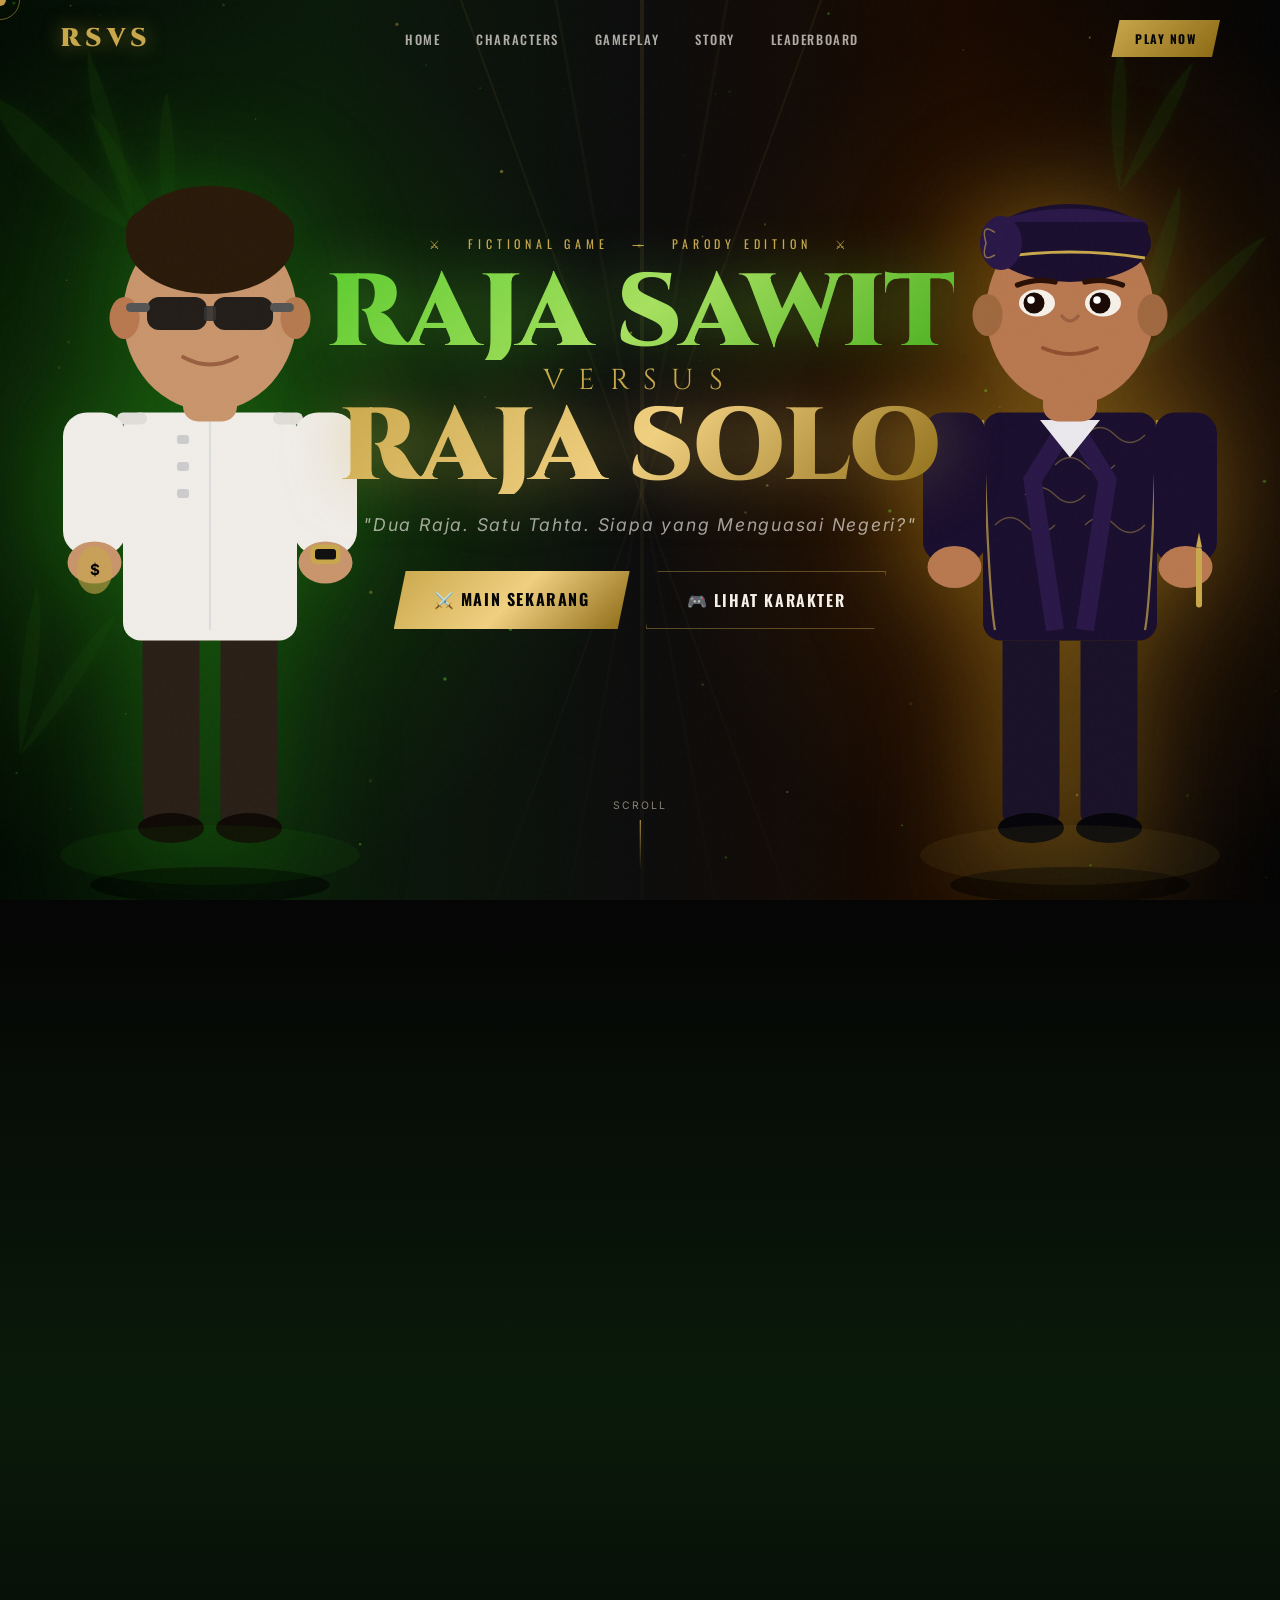
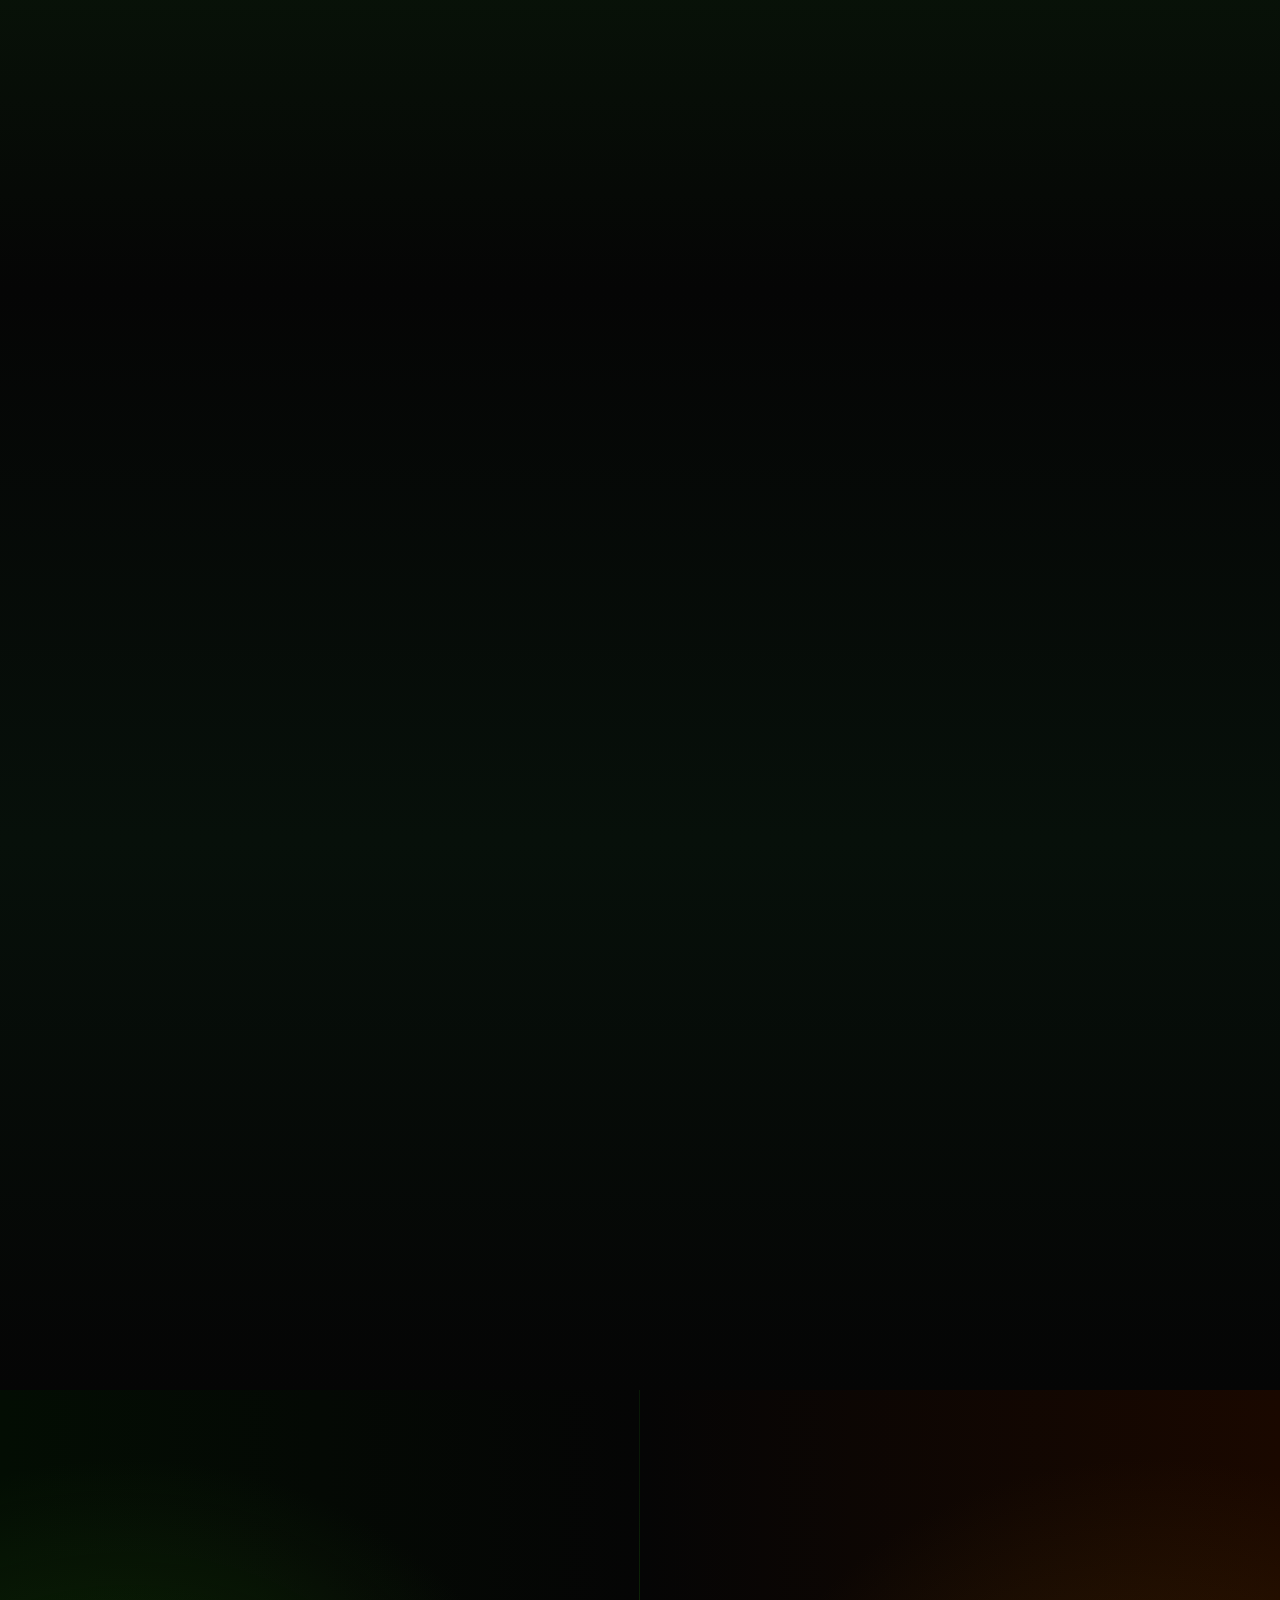
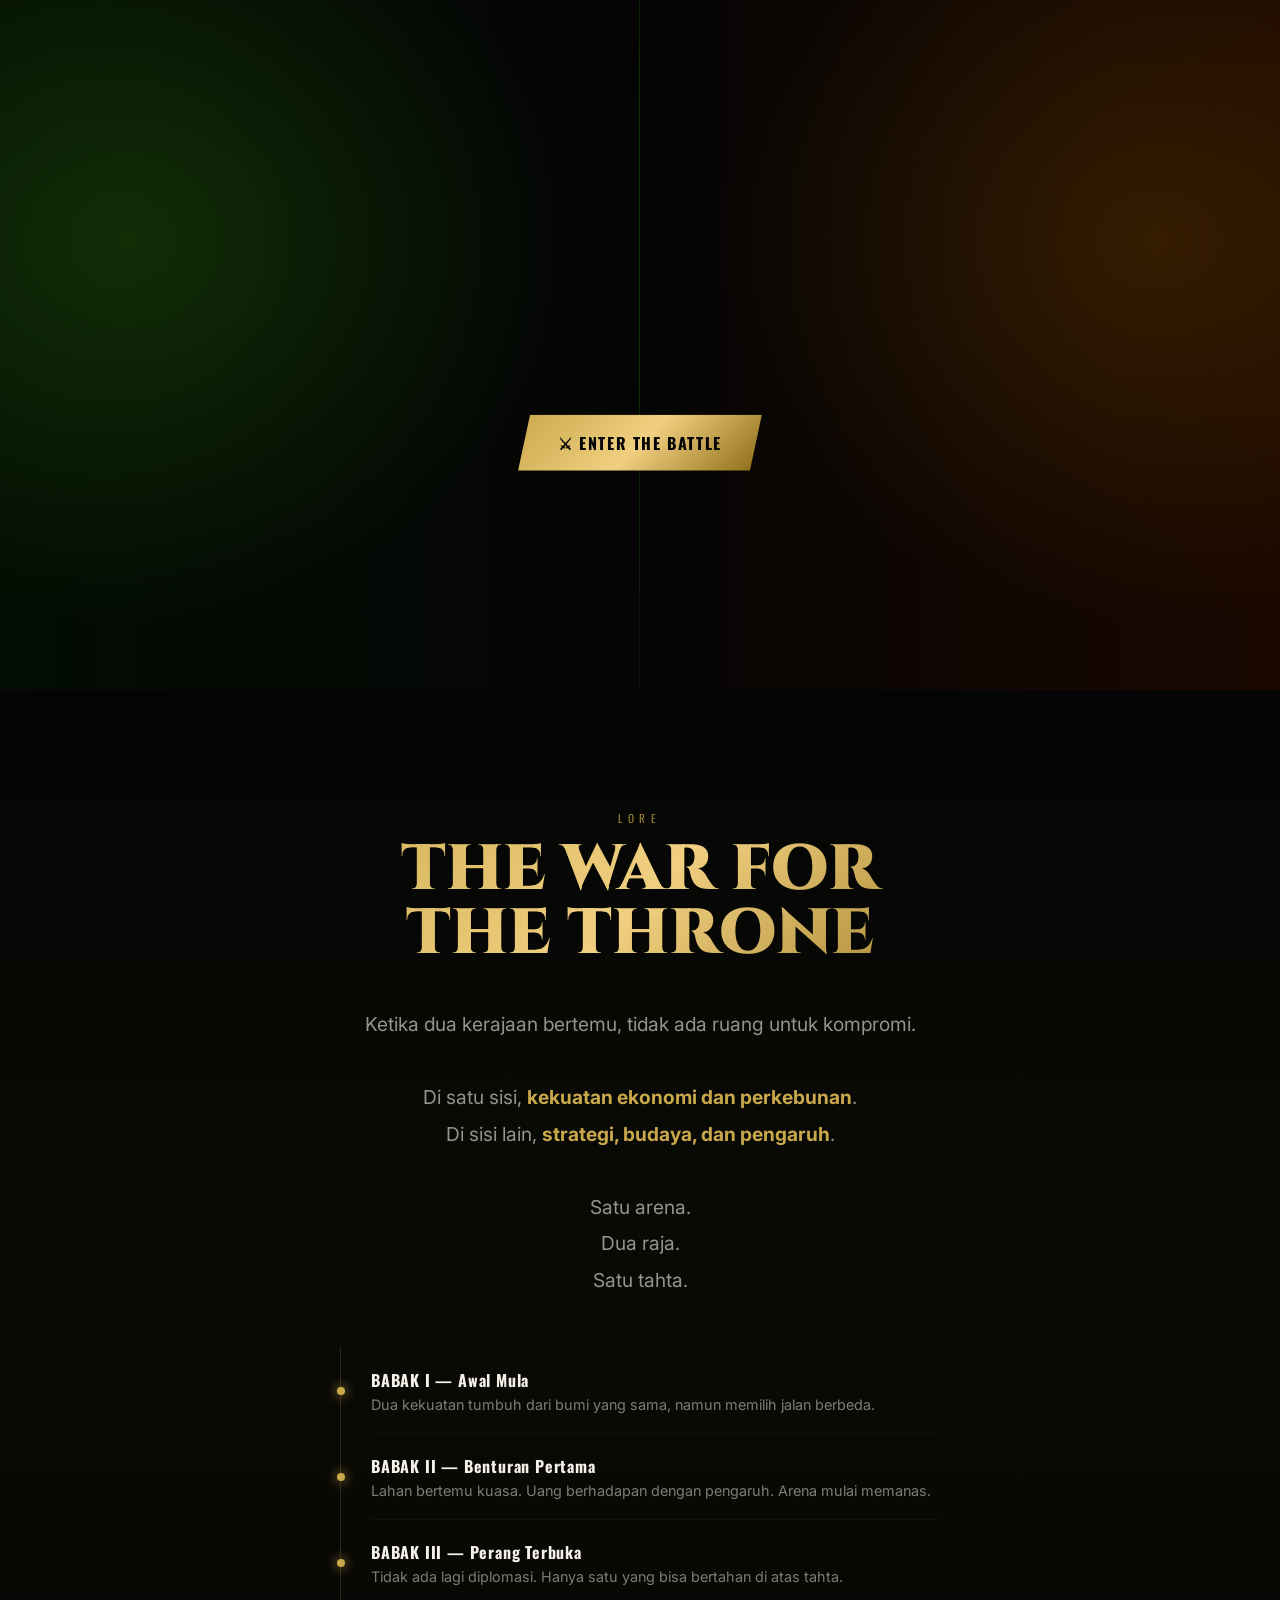
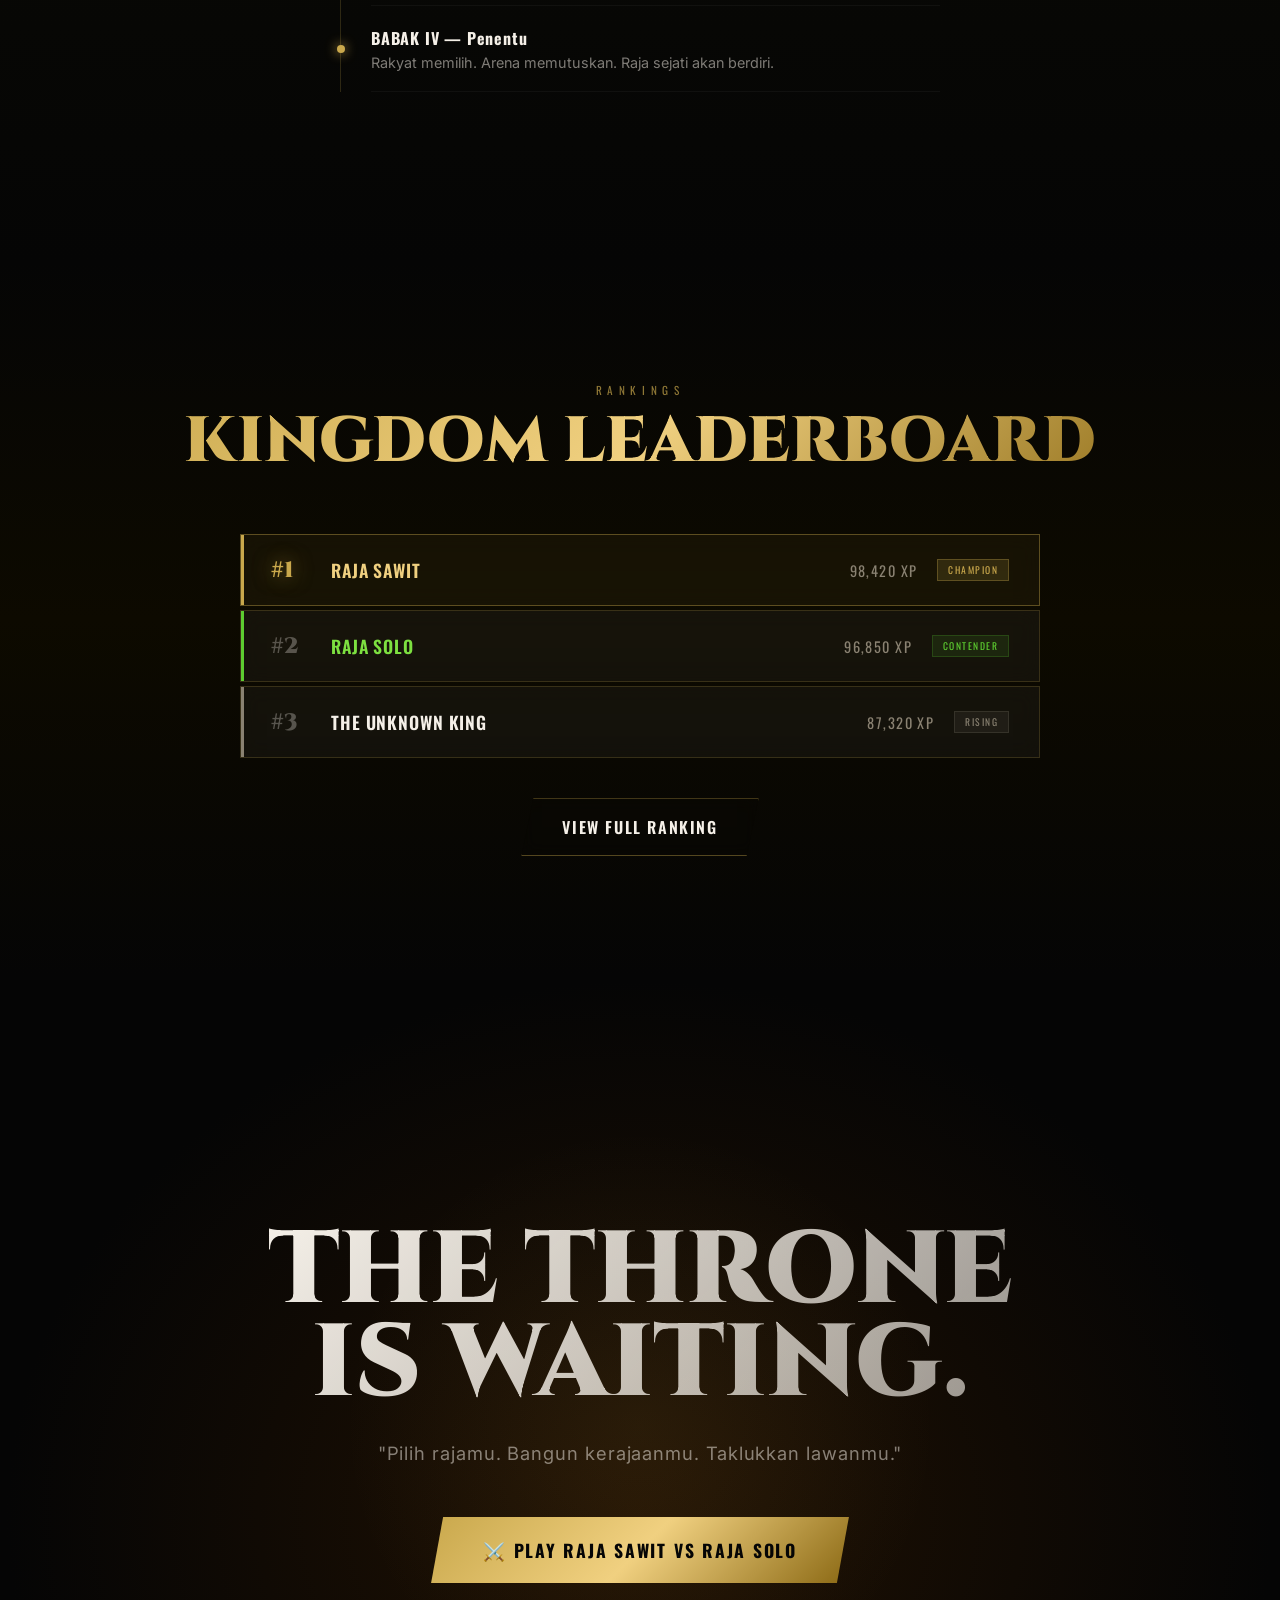
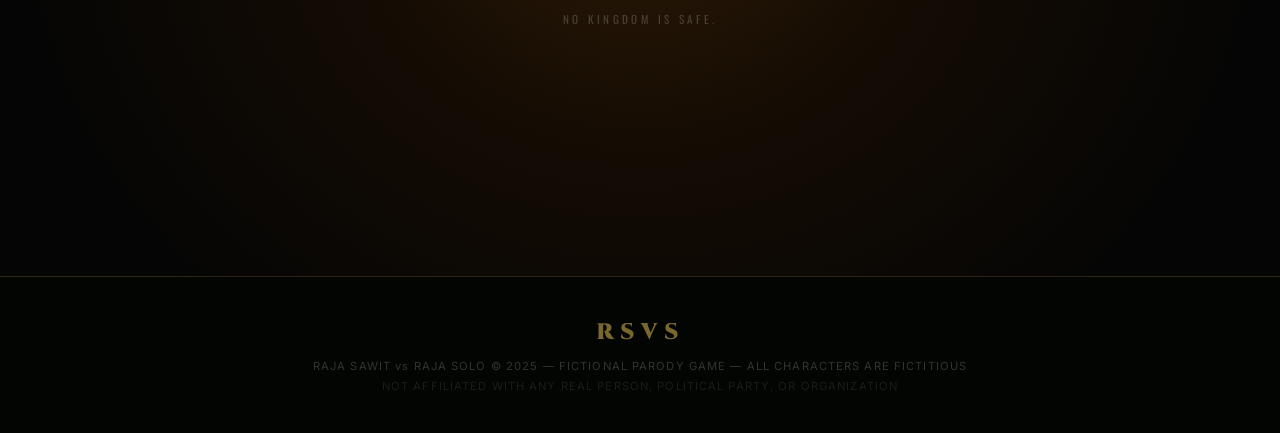
<file: index.html>
<!DOCTYPE html>
<html lang="id">
<head>
<meta charset="UTF-8">
<meta name="viewport" content="width=device-width, initial-scale=1.0">
<title>RAJA SAWIT vs RAJA SOLO — Dua Raja. Satu Tahta.</title>
<link rel="preconnect" href="https://fonts.googleapis.com">
<link href="https://fonts.googleapis.com/css2?family=Cinzel:wght@400;700;900&family=Inter:wght@300;400;500;600;700&family=Oswald:wght@400;500;600;700&display=swap" rel="stylesheet">
<link rel="stylesheet" href="style.css">
</head>
<body>

<!-- CURSOR -->
<div id="cursor"></div>
<div id="cursor-ring"></div>

<!-- NAVBAR -->
<nav id="navbar">
  <a href="#" class="nav-logo">RSVS</a>
  <ul class="nav-links">
    <li><a href="#hero">HOME</a></li>
    <li><a href="#characters">CHARACTERS</a></li>
    <li><a href="#gameplay">GAMEPLAY</a></li>
    <li><a href="#story">STORY</a></li>
    <li><a href="#leaderboard">LEADERBOARD</a></li>
  </ul>
  <a href="#final-cta" class="nav-cta">PLAY NOW</a>
</nav>

<!-- HERO -->
<section id="hero">
  <div class="hero-bg"></div>
  <div class="hero-bg-left"></div>
  <div class="hero-bg-right"></div>
  <div class="light-rays">
    <div class="ray"></div><div class="ray"></div><div class="ray"></div>
    <div class="ray"></div><div class="ray"></div>
  </div>
  <canvas id="particles-canvas"></canvas>

  <!-- Palm Leaves -->
  <div class="palm-leaf leaf-1">
    <svg width="120" height="200" viewBox="0 0 120 200"><path d="M60 200 Q20 120 10 20 Q40 60 60 200Z"/><path d="M60 200 Q-10 100 0 0 Q30 50 60 200Z"/><path d="M60 200 Q100 120 110 20 Q80 60 60 200Z"/></svg>
  </div>
  <div class="palm-leaf leaf-2">
    <svg width="90" height="160" viewBox="0 0 90 160"><path d="M45 160 Q10 90 5 10 Q30 45 45 160Z"/><path d="M45 160 Q80 90 85 10 Q60 45 45 160Z"/></svg>
  </div>
  <div class="palm-leaf leaf-3">
    <svg width="100" height="180" viewBox="0 0 100 180"><path d="M50 180 Q15 100 8 15 Q35 55 50 180Z"/><path d="M50 180 Q85 100 92 15 Q65 55 50 180Z"/></svg>
  </div>
  <div class="palm-leaf leaf-4">
    <svg width="120" height="200" viewBox="0 0 120 200"><path d="M60 200 Q20 120 10 20 Q40 60 60 200Z"/><path d="M60 200 Q100 120 110 20 Q80 60 60 200Z"/></svg>
  </div>
  <div class="palm-leaf leaf-5">
    <svg width="80" height="150" viewBox="0 0 80 150"><path d="M40 150 Q5 80 2 5 Q25 40 40 150Z"/><path d="M40 150 Q75 80 78 5 Q55 40 40 150Z"/></svg>
  </div>

  <!-- Characters -->
  <div class="characters-container">
    <div class="char-sawit">
      <svg class="char-svg" viewBox="0 0 280 520" xmlns="http://www.w3.org/2000/svg">
        <!-- Sawit character: plantation boss in white safari shirt, sunglasses, watch -->
        <!-- Shadow -->
        <ellipse cx="140" cy="510" rx="80" ry="12" fill="rgba(0,0,0,0.5)"/>
        <!-- Legs -->
        <rect x="95" y="340" width="38" height="130" rx="8" fill="#2a2018"/>
        <rect x="147" y="340" width="38" height="130" rx="8" fill="#2a2018"/>
        <!-- Shoes -->
        <ellipse cx="114" cy="472" rx="22" ry="10" fill="#0f0a05"/>
        <ellipse cx="166" cy="472" rx="22" ry="10" fill="#0f0a05"/>
        <!-- Belt -->
        <rect x="90" y="335" width="100" height="12" rx="4" fill="#3a2808"/>
        <rect x="132" y="336" width="16" height="10" rx="2" fill="#c9a84c"/>
        <!-- Shirt body -->
        <rect x="82" y="195" width="116" height="152" rx="12" fill="#f0ede8"/>
        <!-- Shirt details -->
        <line x1="140" y1="200" x2="140" y2="340" stroke="#ddd" stroke-width="1.5"/>
        <rect x="118" y="210" width="8" height="6" rx="2" fill="#ccc"/>
        <rect x="118" y="228" width="8" height="6" rx="2" fill="#ccc"/>
        <rect x="118" y="246" width="8" height="6" rx="2" fill="#ccc"/>
        <!-- Epaulette -->
        <rect x="78" y="195" width="20" height="8" rx="4" fill="#e0ddd8"/>
        <rect x="182" y="195" width="20" height="8" rx="4" fill="#e0ddd8"/>
        <!-- Left arm -->
        <rect x="42" y="195" width="42" height="95" rx="16" fill="#f0ede8"/>
        <!-- Right arm -->
        <rect x="196" y="195" width="42" height="95" rx="16" fill="#f0ede8"/>
        <!-- Left hand (pointing/fist) -->
        <ellipse cx="63" cy="295" rx="18" ry="14" fill="#c8956c"/>
        <!-- Right hand with watch -->
        <ellipse cx="217" cy="295" rx="18" ry="14" fill="#c8956c"/>
        <!-- Watch -->
        <rect x="207" y="283" width="20" height="13" rx="4" fill="#c9a84c"/>
        <rect x="210" y="286" width="14" height="7" rx="2" fill="#111"/>
        <!-- Neck -->
        <rect x="122" y="165" width="36" height="36" rx="10" fill="#c8956c"/>
        <!-- Head -->
        <ellipse cx="140" cy="130" rx="58" ry="64" fill="#c8956c"/>
        <!-- Hair -->
        <ellipse cx="140" cy="80" rx="56" ry="36" fill="#2a1a0a"/>
        <rect x="84" y="60" width="112" height="30" rx="14" fill="#2a1a0a"/>
        <!-- Ear left -->
        <ellipse cx="83" cy="132" rx="10" ry="14" fill="#b87850"/>
        <!-- Ear right -->
        <ellipse cx="197" cy="132" rx="10" ry="14" fill="#b87850"/>
        <!-- Sunglasses -->
        <rect x="98" y="118" width="40" height="22" rx="8" fill="#111" opacity=".9"/>
        <rect x="142" y="118" width="40" height="22" rx="8" fill="#111" opacity=".9"/>
        <rect x="136" y="124" width="8" height="10" rx="2" fill="#333" opacity=".9"/>
        <rect x="84" y="122" width="16" height="6" rx="3" fill="#555"/>
        <rect x="180" y="122" width="16" height="6" rx="3" fill="#555"/>
        <!-- Mouth smirk -->
        <path d="M122 158 Q140 168 158 158" stroke="#9a6040" stroke-width="2.5" fill="none" stroke-linecap="round"/>
        <!-- Money bag hint -->
        <ellipse cx="63" cy="300" rx="12" ry="16" fill="#c9a84c" opacity=".6"/>
        <text x="60" y="303" font-size="10" fill="#050505" font-weight="bold">$</text>
        <!-- Green glow around feet -->
        <ellipse cx="140" cy="490" rx="100" ry="20" fill="rgba(50,200,20,0.06)"/>
      </svg>
    </div>
    <div class="char-solo">
      <svg class="char-svg" viewBox="0 0 280 520" xmlns="http://www.w3.org/2000/svg">
        <!-- Solo character: elegant Java sovereign in formal wear -->
        <ellipse cx="140" cy="510" rx="80" ry="12" fill="rgba(0,0,0,0.5)"/>
        <!-- Legs -->
        <rect x="95" y="340" width="38" height="130" rx="8" fill="#1a1228"/>
        <rect x="147" y="340" width="38" height="130" rx="8" fill="#1a1228"/>
        <!-- Shoes -->
        <ellipse cx="114" cy="472" rx="22" ry="10" fill="#05050a"/>
        <ellipse cx="166" cy="472" rx="22" ry="10" fill="#05050a"/>
        <!-- Belt -->
        <rect x="90" y="335" width="100" height="12" rx="4" fill="#4a3800"/>
        <rect x="132" y="336" width="16" height="10" rx="2" fill="#c9a84c"/>
        <!-- Batik jacket -->
        <rect x="82" y="195" width="116" height="152" rx="12" fill="#1a0f2e"/>
        <!-- Batik pattern -->
        <path d="M90 210 Q100 220 110 210 Q120 200 130 210" stroke="#c9a84c" stroke-width="1" fill="none" opacity=".4"/>
        <path d="M110 230 Q120 240 130 230 Q140 220 150 230" stroke="#c9a84c" stroke-width="1" fill="none" opacity=".4"/>
        <path d="M130 250 Q140 260 150 250 Q160 240 170 250" stroke="#c9a84c" stroke-width="1" fill="none" opacity=".4"/>
        <path d="M90 270 Q100 280 110 270 Q120 260 130 270" stroke="#c9a84c" stroke-width="1" fill="none" opacity=".4"/>
        <path d="M150 270 Q160 280 170 270 Q180 260 190 270" stroke="#c9a84c" stroke-width="1" fill="none" opacity=".4"/>
        <!-- Jacket lapels -->
        <path d="M140 200 L115 240 L130 340" stroke="#2a1848" stroke-width="12" fill="none"/>
        <path d="M140 200 L165 240 L150 340" stroke="#2a1848" stroke-width="12" fill="none"/>
        <!-- Shirt collar white -->
        <path d="M120 200 L140 225 L160 200" fill="white" opacity=".9"/>
        <!-- Gold trim on jacket -->
        <path d="M82 200 Q86 320 90 340" stroke="#c9a84c" stroke-width="1.5" fill="none" opacity=".7"/>
        <path d="M198 200 Q194 320 190 340" stroke="#c9a84c" stroke-width="1.5" fill="none" opacity=".7"/>
        <!-- Arms -->
        <rect x="42" y="195" width="42" height="100" rx="14" fill="#1a0f2e"/>
        <rect x="196" y="195" width="42" height="100" rx="14" fill="#1a0f2e"/>
        <!-- Hands -->
        <ellipse cx="63" cy="298" rx="18" ry="14" fill="#b87850"/>
        <ellipse cx="217" cy="298" rx="18" ry="14" fill="#b87850"/>
        <!-- Keris/sword hint in left hand -->
        <rect x="52" y="285" width="4" height="40" rx="2" fill="#c9a84c"/>
        <path d="M52 285 L54 275 L56 285Z" fill="#c9a84c"/>
        <!-- Neck -->
        <rect x="122" y="165" width="36" height="36" rx="10" fill="#b87850"/>
        <!-- Head -->
        <ellipse cx="140" cy="128" rx="56" ry="62" fill="#b87850"/>
        <!-- Blangkon (Javanese traditional hat) -->
        <ellipse cx="140" cy="82" rx="54" ry="26" fill="#1a0f2e"/>
        <rect x="88" y="68" width="104" height="24" rx="4" fill="#1a0f2e"/>
        <path d="M88 68 Q140 50 192 68" fill="#2a1848"/>
        <!-- Hat gold trim -->
        <path d="M90 92 Q140 84 190 92" stroke="#c9a84c" stroke-width="2" fill="none"/>
        <!-- Blangkon knot on right -->
        <ellipse cx="186" cy="82" rx="14" ry="18" fill="#2a1848"/>
        <path d="M190 75 Q200 68 196 82 Q200 96 190 90" stroke="#c9a84c" stroke-width="1" fill="none" opacity=".6"/>
        <!-- Ear left -->
        <ellipse cx="85" cy="130" rx="10" ry="14" fill="#a06840"/>
        <!-- Ear right -->
        <ellipse cx="195" cy="130" rx="10" ry="14" fill="#a06840"/>
        <!-- Eyes — sharp, determined -->
        <ellipse cx="118" cy="122" rx="12" ry="9" fill="#f5f0e8"/>
        <ellipse cx="162" cy="122" rx="12" ry="9" fill="#f5f0e8"/>
        <ellipse cx="120" cy="122" rx="7" ry="7" fill="#1a0a05"/>
        <ellipse cx="164" cy="122" rx="7" ry="7" fill="#1a0a05"/>
        <ellipse cx="122" cy="120" rx="2.5" ry="2.5" fill="white"/>
        <ellipse cx="166" cy="120" rx="2.5" ry="2.5" fill="white"/>
        <!-- Eyebrows thick & serious -->
        <path d="M105 110 Q118 105 130 108" stroke="#2a1005" stroke-width="3.5" fill="none" stroke-linecap="round"/>
        <path d="M150 108 Q162 105 175 110" stroke="#2a1005" stroke-width="3.5" fill="none" stroke-linecap="round"/>
        <!-- Nose -->
        <path d="M134 130 Q140 138 146 130" stroke="#9a6040" stroke-width="2" fill="none"/>
        <!-- Mouth — serious slight smirk -->
        <path d="M122 152 Q140 160 158 152" stroke="#905030" stroke-width="2.5" fill="none" stroke-linecap="round"/>
        <!-- Gold glow -->
        <ellipse cx="140" cy="490" rx="100" ry="20" fill="rgba(201,168,76,0.07)"/>
      </svg>
    </div>
  </div>

  <!-- Hero Content -->
  <div class="hero-content">
    <p class="hero-eyebrow">⚔ &nbsp; FICTIONAL GAME &nbsp; — &nbsp; PARODY EDITION &nbsp; ⚔</p>
    <h1 class="hero-title">
      <span class="sawit-name">RAJA SAWIT</span>
      <span class="versus">versus</span>
      <span class="solo-name">RAJA SOLO</span>
    </h1>
    <p class="hero-tagline">"Dua Raja. Satu Tahta. Siapa yang Menguasai Negeri?"</p>
    <div class="hero-ctas">
      <a href="#final-cta" class="btn-primary">⚔️ MAIN SEKARANG</a>
      <a href="#characters" class="btn-secondary">🎮 LIHAT KARAKTER</a>
    </div>
  </div>

  <div class="scroll-hint">
    <span>SCROLL</span>
    <div class="scroll-line"></div>
  </div>
</section>

<!-- CHARACTERS SECTION -->
<section id="characters">
  <div class="characters-header reveal">
    <p class="section-label">Select Fighter</p>
    <h2 class="section-title gold">CHOOSE YOUR KING</h2>
  </div>
  <div class="cards-container">
    <!-- Sawit Card -->
    <div class="char-card sawit-card reveal" id="sawitCard">
      <div class="char-card-number">01</div>
      <div class="char-avatar">
        <svg viewBox="0 0 200 170" width="160" xmlns="http://www.w3.org/2000/svg">
          <ellipse cx="100" cy="158" rx="60" ry="10" fill="rgba(0,0,0,0.5)"/>
          <rect x="65" y="115" width="28" height="44" rx="6" fill="#2a2018"/>
          <rect x="107" y="115" width="28" height="44" rx="6" fill="#2a2018"/>
          <rect x="58" y="62" width="84" height="58" rx="10" fill="#f0ede8"/>
          <rect x="30" y="64" width="32" height="50" rx="12" fill="#f0ede8"/>
          <rect x="138" y="64" width="32" height="50" rx="12" fill="#f0ede8"/>
          <ellipse cx="46" cy="116" rx="14" ry="12" fill="#c8956c"/>
          <ellipse cx="154" cy="116" rx="14" ry="12" fill="#c8956c"/>
          <rect x="150" y="108" width="16" height="10" rx="3" fill="#c9a84c"/>
          <rect x="152" y="110" width="12" height="6" rx="1" fill="#111"/>
          <rect x="82" y="48" width="36" height="20" rx="8" fill="#c8956c"/>
          <ellipse cx="100" cy="32" rx="44" ry="46" fill="#c8956c"/>
          <rect x="57" y="0" width="86" height="28" rx="14" fill="#2a1a0a"/>
          <rect x="72" y="34" width="28" height="16" rx="6" fill="#111" opacity=".9"/>
          <rect x="100" y="34" width="28" height="16" rx="6" fill="#111" opacity=".9"/>
          <path d="M84 56 Q100 63 116 56" stroke="#9a6040" stroke-width="2" fill="none"/>
          <ellipse cx="46" cy="116" rx="10" ry="14" fill="#c9a84c" opacity=".5"/>
          <text x="42" y="119" font-size="9" fill="#050505" font-weight="bold">$</text>
        </svg>
      </div>
      <p class="char-card-class">THE PLANTATION TYCOON</p>
      <h3 class="char-card-name">RAJA SAWIT</h3>
      <div class="stats">
        <div class="stat-row">
          <span class="stat-label">POWER</span>
          <div class="stat-bar"><div class="stat-fill" style="width:90%"></div></div>
        </div>
        <div class="stat-row">
          <span class="stat-label">MONEY</span>
          <div class="stat-bar"><div class="stat-fill" style="width:100%"></div></div>
        </div>
        <div class="stat-row">
          <span class="stat-label">INFLUENCE</span>
          <div class="stat-bar"><div class="stat-fill" style="width:88%"></div></div>
        </div>
        <div class="stat-row">
          <span class="stat-label">MOBILITY</span>
          <div class="stat-bar"><div class="stat-fill" style="width:55%"></div></div>
        </div>
      </div>
      <div class="char-ability">
        <p class="ability-label">Special Ability</p>
        <p class="ability-name">⚡ SAWIT SUPREMACY</p>
        <p class="ability-desc">"Uang, lahan, dan jaringan. Tidak ada yang gratis di kerajaan ini."</p>
      </div>
    </div>

    <!-- Solo Card -->
    <div class="char-card solo-card reveal" id="soloCard">
      <div class="char-card-number">02</div>
      <div class="char-avatar">
        <svg viewBox="0 0 200 170" width="160" xmlns="http://www.w3.org/2000/svg">
          <ellipse cx="100" cy="158" rx="60" ry="10" fill="rgba(0,0,0,0.5)"/>
          <rect x="65" y="115" width="28" height="44" rx="6" fill="#1a1228"/>
          <rect x="107" y="115" width="28" height="44" rx="6" fill="#1a1228"/>
          <rect x="58" y="62" width="84" height="58" rx="10" fill="#1a0f2e"/>
          <path d="M58 70 Q62 110 66 120" stroke="#c9a84c" stroke-width="1.5" fill="none" opacity=".7"/>
          <path d="M142 70 Q138 110 134 120" stroke="#c9a84c" stroke-width="1.5" fill="none" opacity=".7"/>
          <rect x="30" y="64" width="32" height="50" rx="12" fill="#1a0f2e"/>
          <rect x="138" y="64" width="32" height="50" rx="12" fill="#1a0f2e"/>
          <ellipse cx="46" cy="116" rx="14" ry="12" fill="#b87850"/>
          <ellipse cx="154" cy="116" rx="14" ry="12" fill="#b87850"/>
          <rect x="38" y="105" width="4" height="28" rx="2" fill="#c9a84c"/>
          <path d="M38 105 L40 97 L42 105Z" fill="#c9a84c"/>
          <rect x="82" y="48" width="36" height="20" rx="8" fill="#b87850"/>
          <ellipse cx="100" cy="30" rx="42" ry="44" fill="#b87850"/>
          <ellipse cx="100" cy="10" rx="40" ry="20" fill="#1a0f2e"/>
          <rect x="62" y="2" width="76" height="20" rx="4" fill="#1a0f2e"/>
          <path d="M62 22 Q100 14 138 22" fill="#2a1848"/>
          <path d="M64 26 Q100 20 136 26" stroke="#c9a84c" stroke-width="1.5" fill="none"/>
          <ellipse cx="132" cy="14" rx="10" ry="14" fill="#2a1848"/>
          <ellipse cx="72" cy="28" rx="8" ry="10" fill="#9a6840"/>
          <ellipse cx="128" cy="28" rx="8" ry="10" fill="#9a6840"/>
          <ellipse cx="82" cy="30" rx="10" ry="8" fill="#f5f0e8"/>
          <ellipse cx="118" cy="30" rx="10" ry="8" fill="#f5f0e8"/>
          <ellipse cx="84" cy="30" rx="6" ry="6" fill="#1a0a05"/>
          <ellipse cx="120" cy="30" rx="6" ry="6" fill="#1a0a05"/>
          <path d="M84 56 Q100 63 116 56" stroke="#905030" stroke-width="2" fill="none"/>
        </svg>
      </div>
      <p class="char-card-class">THE JAVA SOVEREIGN</p>
      <h3 class="char-card-name">RAJA SOLO</h3>
      <div class="stats">
        <div class="stat-row">
          <span class="stat-label">POWER</span>
          <div class="stat-bar"><div class="stat-fill" style="width:80%"></div></div>
        </div>
        <div class="stat-row">
          <span class="stat-label">CHARISMA</span>
          <div class="stat-bar"><div class="stat-fill" style="width:100%"></div></div>
        </div>
        <div class="stat-row">
          <span class="stat-label">STRATEGY</span>
          <div class="stat-bar"><div class="stat-fill" style="width:92%"></div></div>
        </div>
        <div class="stat-row">
          <span class="stat-label">SPEED</span>
          <div class="stat-bar"><div class="stat-fill" style="width:70%"></div></div>
        </div>
      </div>
      <div class="char-ability">
        <p class="ability-label">Special Ability</p>
        <p class="ability-name">🔱 SOLO DOMINANCE</p>
        <p class="ability-desc">"Tenang di luar. Mematikan di arena."</p>
      </div>
    </div>
  </div>
</section>

<!-- GAMEPLAY SECTION -->
<section id="gameplay">
  <div class="gameplay-header reveal">
    <p class="section-label">How to Play</p>
    <h2 class="section-title gold">RULE THE ARENA</h2>
  </div>
  <div class="features-grid">
    <div class="feature-item reveal">
      <div class="feature-num">01</div>
      <h3 class="feature-title">BUILD YOUR KINGDOM</h3>
      <p class="feature-desc">Bangun kekuatan, kumpulkan resource, dan kuasai wilayah. Setiap keputusan membentuk kerajaanmu.</p>
    </div>
    <div class="feature-item reveal">
      <div class="feature-num">02</div>
      <h3 class="feature-title">DESTROY YOUR RIVAL</h3>
      <p class="feature-desc">Gunakan strategi, ability, dan special attack untuk menjatuhkan lawan. Tidak ada ampun di arena.</p>
    </div>
    <div class="feature-item reveal">
      <div class="feature-num">03</div>
      <h3 class="feature-title">BECOME THE KING</h3>
      <p class="feature-desc">Naikkan ranking dan rebut posisi nomor satu di leaderboard. Hanya satu yang bisa bertakhta.</p>
    </div>
  </div>

  <!-- Gameplay Mockup -->
  <div class="gameplay-mockup reveal">
    <div class="mockup-inner">
      <div class="mockup-hud">
        <div class="hud-bar hud-sawit">
          <span class="hud-bar-label">RAJA SAWIT</span>
          <div class="hud-bar-track"><div class="hud-bar-fill"></div></div>
          <span class="hud-bar-label" style="font-size:.5rem;opacity:.5">HP: 9,200 / 10,000</span>
        </div>
        <div class="hud-vs">VS</div>
        <div class="hud-bar hud-solo">
          <span class="hud-bar-label">RAJA SOLO</span>
          <div class="hud-bar-track"><div class="hud-bar-fill"></div></div>
          <span class="hud-bar-label" style="font-size:.5rem;opacity:.5">HP: 8,500 / 10,000</span>
        </div>
      </div>
      <div class="mockup-arena">
        <!-- Left fighter mini -->
        <svg class="arena-fighter" viewBox="0 0 80 160" xmlns="http://www.w3.org/2000/svg">
          <rect x="24" y="100" width="14" height="50" rx="5" fill="#2a2018"/>
          <rect x="42" y="100" width="14" height="50" rx="5" fill="#2a2018"/>
          <rect x="18" y="55" width="44" height="50" rx="8" fill="#f0ede8"/>
          <rect x="6" y="57" width="16" height="42" rx="8" fill="#f0ede8"/>
          <rect x="58" y="57" width="16" height="42" rx="8" fill="#f0ede8"/>
          <ellipse cx="14" cy="100" rx="9" ry="8" fill="#c8956c"/>
          <ellipse cx="66" cy="100" rx="9" ry="8" fill="#c8956c"/>
          <ellipse cx="40" cy="40" rx="26" ry="28" fill="#c8956c"/>
          <rect x="15" y="15" width="50" height="18" rx="9" fill="#2a1a0a"/>
          <rect x="22" y="34" width="16" height="10" rx="4" fill="#111" opacity=".9"/>
          <rect x="42" y="34" width="16" height="10" rx="4" fill="#111" opacity=".9"/>
        </svg>
        <!-- Center effects -->
        <div class="arena-effects">
          <div class="clash-ring"></div>
          <div class="clash-ring"></div>
        </div>
        <!-- Right fighter mini -->
        <svg class="arena-fighter" style="transform:scaleX(-1)" viewBox="0 0 80 160" xmlns="http://www.w3.org/2000/svg">
          <rect x="24" y="100" width="14" height="50" rx="5" fill="#1a1228"/>
          <rect x="42" y="100" width="14" height="50" rx="5" fill="#1a1228"/>
          <rect x="18" y="55" width="44" height="50" rx="8" fill="#1a0f2e"/>
          <rect x="6" y="57" width="16" height="42" rx="8" fill="#1a0f2e"/>
          <rect x="58" y="57" width="16" height="42" rx="8" fill="#1a0f2e"/>
          <ellipse cx="14" cy="100" rx="9" ry="8" fill="#b87850"/>
          <ellipse cx="66" cy="100" rx="9" ry="8" fill="#b87850"/>
          <ellipse cx="40" cy="40" rx="26" ry="28" fill="#b87850"/>
          <ellipse cx="40" cy="18" rx="24" ry="16" fill="#1a0f2e"/>
          <rect x="16" y="8" width="48" height="16" rx="4" fill="#1a0f2e"/>
          <path d="M16 24 Q40 18 64 24" fill="#2a1848"/>
          <ellipse cx="28" cy="36" rx="8" ry="6" fill="#f5f0e8"/>
          <ellipse cx="52" cy="36" rx="8" ry="6" fill="#f5f0e8"/>
        </svg>
        <div class="arena-ground"></div>
      </div>
      <!-- Round indicator -->
      <div style="position:absolute;bottom:16px;left:50%;transform:translateX(-50%);font-family:'Cinzel',serif;font-size:.7rem;color:var(--gold);letter-spacing:.3em;opacity:.5">ROUND 1 · FIGHT</div>
    </div>
  </div>
</section>

<!-- VERSUS SECTION -->
<section id="versus">
  <div class="vs-bg"></div>
  <div class="vs-left"></div>
  <div class="vs-right"></div>
  <canvas id="vs-lightning" style="position:absolute;inset:0;pointer-events:none;"></canvas>
  <div class="vs-content">
    <div class="vs-fighter left reveal">
      <p class="vs-fighter-class">PLANTATION TYCOON</p>
      <h2 class="vs-fighter-name">RAJA<br>SAWIT</h2>
      <p class="vs-fighter-tag">"Lahan adalah segalanya."</p>
    </div>
    <div class="vs-middle reveal">
      <div class="vs-emblem">
        <span class="vs-text">VS</span>
      </div>
    </div>
    <div class="vs-fighter right reveal">
      <p class="vs-fighter-class">JAVA SOVEREIGN</p>
      <h2 class="vs-fighter-name">RAJA<br>SOLO</h2>
      <p class="vs-fighter-tag">"Strategi mengalahkan segalanya."</p>
    </div>
    <h3 class="vs-who reveal">WHO WILL RULE?</h3>
    <div class="vs-enter reveal">
      <a href="#final-cta" class="btn-primary">⚔ ENTER THE BATTLE</a>
    </div>
  </div>
</section>

<!-- STORY SECTION -->
<section id="story">
  <div class="story-inner">
    <div class="reveal">
      <p class="section-label">Lore</p>
      <h2 class="section-title gold">THE WAR FOR<br>THE THRONE</h2>
    </div>
    <div class="story-copy reveal">
      <p>Ketika dua kerajaan bertemu, tidak ada ruang untuk kompromi.</p>
      <br>
      <p>Di satu sisi, <strong>kekuatan ekonomi dan perkebunan</strong>.<br>
      Di sisi lain, <strong>strategi, budaya, dan pengaruh</strong>.</p>
      <br>
      <p>Satu arena.<br>Dua raja.<br>Satu tahta.</p>
    </div>
    <div class="story-lines reveal">
      <div class="story-line">
        <strong>BABAK I — Awal Mula</strong>
        Dua kekuatan tumbuh dari bumi yang sama, namun memilih jalan berbeda.
      </div>
      <div class="story-line">
        <strong>BABAK II — Benturan Pertama</strong>
        Lahan bertemu kuasa. Uang berhadapan dengan pengaruh. Arena mulai memanas.
      </div>
      <div class="story-line">
        <strong>BABAK III — Perang Terbuka</strong>
        Tidak ada lagi diplomasi. Hanya satu yang bisa bertahan di atas tahta.
      </div>
      <div class="story-line">
        <strong>BABAK IV — Penentu</strong>
        Rakyat memilih. Arena memutuskan. Raja sejati akan berdiri.
      </div>
    </div>
  </div>
</section>

<!-- LEADERBOARD -->
<section id="leaderboard">
  <div class="lb-header reveal">
    <p class="section-label">Rankings</p>
    <h2 class="section-title gold">KINGDOM LEADERBOARD</h2>
  </div>
  <div class="lb-table">
    <div class="lb-row reveal">
      <span class="lb-rank">#1</span>
      <span class="lb-name">RAJA SAWIT</span>
      <span class="lb-xp">98,420 XP</span>
      <span class="lb-badge">CHAMPION</span>
    </div>
    <div class="lb-row reveal">
      <span class="lb-rank">#2</span>
      <span class="lb-name">RAJA SOLO</span>
      <span class="lb-xp">96,850 XP</span>
      <span class="lb-badge">CONTENDER</span>
    </div>
    <div class="lb-row reveal">
      <span class="lb-rank">#3</span>
      <span class="lb-name">THE UNKNOWN KING</span>
      <span class="lb-xp">87,320 XP</span>
      <span class="lb-badge">RISING</span>
    </div>
  </div>
  <div class="lb-center reveal">
    <a href="#" class="btn-secondary">VIEW FULL RANKING</a>
  </div>
</section>

<!-- FINAL CTA -->
<section id="final-cta">
  <div class="final-bg"></div>
  <div class="final-glow"></div>
  <div class="final-content">
    <h2 class="final-title reveal">THE THRONE<br>IS WAITING.</h2>
    <p class="final-subtitle reveal">"Pilih rajamu. Bangun kerajaanmu. Taklukkan lawanmu."</p>
    <div class="reveal">
      <a href="#hero" class="btn-primary" style="font-size:1.1rem;padding:20px 52px">
        ⚔️ PLAY RAJA SAWIT vs RAJA SOLO
      </a>
    </div>
    <p class="final-note reveal">No kingdom is safe.</p>
  </div>
</section>

<!-- FOOTER -->
<footer>
  <p class="footer-logo">RSVS</p>
  <p class="footer-copy">RAJA SAWIT vs RAJA SOLO &copy; 2025 — FICTIONAL PARODY GAME — ALL CHARACTERS ARE FICTITIOUS</p>
  <p class="footer-copy" style="margin-top:6px;opacity:.5">NOT AFFILIATED WITH ANY REAL PERSON, POLITICAL PARTY, OR ORGANIZATION</p>
</footer>

<script src="script.js" defer></script>

</body>
</html>
</file>
<file: style.css>
/* ====================================================
 * RAJA SAWIT vs RAJA SOLO — Stylesheet
 * Hasil refactor: dipisah dari SawitXSolo.html (sebelumnya inline <style>).
 * Isi CSS 100% sama, hanya dipindah ke file ini.
 * Urutan: variables -> base -> cursor -> navbar -> hero ->
 *   characters -> gameplay -> story -> leaderboard -> CTA ->
 *   footer -> responsive.
 * ==================================================== */

*,*::before,*::after{box-sizing:border-box;margin:0;padding:0}
:root{
  --gold:#c9a84c;
  --gold-light:#f0d080;
  --gold-dark:#8b6914;
  --green-deep:#0a1a0a;
  --green-mid:#0f2e0f;
  --green-dark:#071407;
  --black:#050505;
  --red:#c0392b;
  --red-bright:#e74c3c;
  --white:#f5f0e8;
  --muted:#8a8272;
  --glass:rgba(255,255,255,0.04);
  --glass-border:rgba(201,168,76,0.2);
}
html{scroll-behavior:smooth}
body{
  background:#050505;
  color:var(--white);
  font-family:'Inter',sans-serif;
  overflow-x:hidden;
  cursor:none;
}

/* CUSTOM CURSOR */
#cursor{position:fixed;width:12px;height:12px;background:var(--gold);border-radius:50%;pointer-events:none;z-index:9999;transform:translate(-50%,-50%);transition:transform .1s,width .2s,height .2s;mix-blend-mode:difference}
#cursor-ring{position:fixed;width:40px;height:40px;border:1px solid rgba(201,168,76,0.5);border-radius:50%;pointer-events:none;z-index:9998;transform:translate(-50%,-50%);transition:transform .15s ease-out,width .3s,height .3s}
#cursor.hover{width:20px;height:20px}
#cursor-ring.hover{width:60px;height:60px;border-color:var(--gold)}

/* SCROLLBAR */
::-webkit-scrollbar{width:4px}
::-webkit-scrollbar-track{background:#050505}
::-webkit-scrollbar-thumb{background:var(--gold-dark);border-radius:2px}

/* NOISE OVERLAY */
body::before{
  content:'';position:fixed;top:0;left:0;width:100%;height:100%;
  background-image:url("data:image/svg+xml,%3Csvg viewBox='0 0 256 256' xmlns='http://www.w3.org/2000/svg'%3E%3Cfilter id='noise'%3E%3CfeTurbulence type='fractalNoise' baseFrequency='0.9' numOctaves='4' stitchTiles='stitch'/%3E%3C/filter%3E%3Crect width='100%25' height='100%25' filter='url(%23noise)' opacity='0.03'/%3E%3C/svg%3E");
  pointer-events:none;z-index:1000;opacity:.4;
}

/* NAVBAR */
nav{
  position:fixed;top:0;left:0;width:100%;z-index:500;
  padding:20px 60px;display:flex;align-items:center;justify-content:space-between;
  transition:all .4s ease;
}
nav.scrolled{
  background:rgba(5,5,5,0.92);
  backdrop-filter:blur(20px);
  -webkit-backdrop-filter:blur(20px);
  border-bottom:1px solid var(--glass-border);
  padding:14px 60px;
}
.nav-logo{
  font-family:'Cinzel',serif;font-size:1.6rem;font-weight:900;
  color:var(--gold);letter-spacing:.2em;text-decoration:none;
  text-shadow:0 0 20px rgba(201,168,76,0.5);
}
.nav-links{display:flex;gap:36px;list-style:none}
.nav-links a{
  color:rgba(245,240,232,0.7);text-decoration:none;font-size:.8rem;
  font-weight:500;letter-spacing:.12em;text-transform:uppercase;
  transition:color .3s;font-family:'Oswald',sans-serif;
}
.nav-links a:hover{color:var(--gold)}
.nav-cta{
  background:linear-gradient(135deg,var(--gold),var(--gold-dark));
  color:#050505;padding:10px 24px;font-size:.75rem;font-weight:700;
  letter-spacing:.12em;text-transform:uppercase;text-decoration:none;
  font-family:'Oswald',sans-serif;border:none;cursor:pointer;
  clip-path:polygon(8px 0,100% 0,calc(100% - 8px) 100%,0 100%);
  transition:all .3s;box-shadow:0 0 20px rgba(201,168,76,0.3);
}
.nav-cta:hover{box-shadow:0 0 40px rgba(201,168,76,0.6);transform:scale(1.03)}

/* HERO SECTION */
#hero{
  position:relative;width:100%;height:100vh;min-height:700px;
  display:flex;flex-direction:column;align-items:center;justify-content:center;
  overflow:hidden;
}
.hero-bg{
  position:absolute;inset:0;
  background:linear-gradient(to right,
    #030d03 0%,
    #0a1a0a 25%,
    #0d0d0d 50%,
    #1a0a00 75%,
    #050505 100%);
}
.hero-bg-left{
  position:absolute;left:0;top:0;width:50%;height:100%;
  background:radial-gradient(ellipse at 30% 50%,rgba(20,60,10,0.8) 0%,transparent 70%);
}
.hero-bg-right{
  position:absolute;right:0;top:0;width:50%;height:100%;
  background:radial-gradient(ellipse at 70% 50%,rgba(80,40,0,0.5) 0%,transparent 70%);
}
/* LIGHT RAYS */
.light-rays{position:absolute;inset:0;overflow:hidden;pointer-events:none}
.ray{
  position:absolute;top:-10%;left:50%;
  width:2px;height:130%;
  background:linear-gradient(to bottom,rgba(201,168,76,0.08),transparent);
  transform-origin:top center;
}
.ray:nth-child(1){transform:rotate(-20deg) translateX(-200px)}
.ray:nth-child(2){transform:rotate(-10deg) translateX(-100px);width:3px;opacity:.6}
.ray:nth-child(3){transform:rotate(0deg);width:4px;background:linear-gradient(to bottom,rgba(201,168,76,0.12),transparent)}
.ray:nth-child(4){transform:rotate(10deg) translateX(100px);width:3px;opacity:.6}
.ray:nth-child(5){transform:rotate(20deg) translateX(200px)}

/* PARTICLES */
#particles-canvas{position:absolute;inset:0;pointer-events:none}

/* PALM LEAVES */
.palm-leaf{
  position:absolute;pointer-events:none;opacity:.25;
  animation:leafSway 6s ease-in-out infinite;
}
.palm-leaf svg{fill:#1a4a0a;filter:drop-shadow(0 0 10px rgba(50,150,20,0.3))}
.leaf-1{top:5%;left:2%;transform:rotate(-30deg);animation-delay:0s}
.leaf-2{top:10%;left:8%;transform:rotate(-15deg);animation-delay:1s}
.leaf-3{bottom:15%;left:0%;transform:rotate(20deg);animation-delay:2s}
.leaf-4{top:20%;right:3%;transform:rotate(30deg) scaleX(-1);animation-delay:.5s}
.leaf-5{top:5%;right:8%;transform:rotate(15deg) scaleX(-1);animation-delay:1.5s}
@keyframes leafSway{0%,100%{transform:rotate(-30deg) translateY(0)}50%{transform:rotate(-25deg) translateY(-8px)}}

/* CHARACTER SILHOUETTES */
.characters-container{
  position:absolute;bottom:0;left:0;right:0;
  display:flex;justify-content:space-between;align-items:flex-end;
  height:90%;pointer-events:none;
}
.char-sawit{
  width:38%;max-width:420px;
  display:flex;align-items:flex-end;justify-content:center;
  animation:idleLeft 4s ease-in-out infinite;
  filter:drop-shadow(0 0 60px rgba(50,200,30,0.2)) drop-shadow(-20px 0 40px rgba(20,80,10,0.4));
}
.char-solo{
  width:38%;max-width:420px;
  display:flex;align-items:flex-end;justify-content:center;
  animation:idleRight 4s ease-in-out infinite;
  filter:drop-shadow(0 0 60px rgba(201,168,76,0.25)) drop-shadow(20px 0 40px rgba(150,100,0,0.4));
  transform:scaleX(-1);
}
@keyframes idleLeft{0%,100%{transform:translateY(0) rotate(-.5deg)}50%{transform:translateY(-10px) rotate(.5deg)}}
@keyframes idleRight{0%,100%{transform:scaleX(-1) translateY(0) rotate(.5deg)}50%{transform:scaleX(-1) translateY(-12px) rotate(-.5deg)}}

.char-svg{width:100%;height:auto}

/* CHARACTER SVG STYLE - SAWIT */
.sawit-figure .body{fill:#e8e0d0}
.sawit-figure .shirt{fill:#f5f5f0;stroke:#ddd;stroke-width:1}
.sawit-figure .skin{fill:#c8956c}
.sawit-figure .hair{fill:#2a1a0a}
.sawit-figure .glasses{fill:#111;opacity:.85}
.sawit-figure .pants{fill:#3a3028}
.sawit-figure .shoes{fill:#1a0f05}
.sawit-figure .watch{fill:#c9a84c}
.sawit-figure .glow{fill:rgba(50,200,20,.1)}

/* HERO CONTENT */
.hero-content{
  position:relative;z-index:10;text-align:center;
  padding:0 20px;margin-bottom:4vh;
}
.hero-eyebrow{
  font-family:'Oswald',sans-serif;font-size:.75rem;letter-spacing:.4em;
  color:var(--gold);text-transform:uppercase;margin-bottom:16px;
  opacity:0;animation:fadeUp .8s .3s forwards;
}
.hero-title{
  font-family:'Cinzel',serif;font-size:clamp(2.8rem,8vw,7rem);
  font-weight:900;line-height:.9;letter-spacing:-.01em;
  text-transform:uppercase;
  opacity:0;animation:fadeUp .8s .5s forwards;
}
.hero-title .sawit-name{
  display:block;
  background:linear-gradient(135deg,#5dcc30,#a8e060,#4ab020);
  -webkit-background-clip:text;-webkit-text-fill-color:transparent;background-clip:text;
  text-shadow:none;
  filter:drop-shadow(0 0 30px rgba(100,220,50,0.4));
}
.hero-title .versus{
  display:block;font-size:clamp(1rem,2.5vw,1.8rem);
  color:var(--gold);letter-spacing:.5em;margin:8px 0;font-weight:400;
}
.hero-title .solo-name{
  display:block;
  background:linear-gradient(135deg,#c9a84c,#f0d080,#8b6914);
  -webkit-background-clip:text;-webkit-text-fill-color:transparent;background-clip:text;
  filter:drop-shadow(0 0 30px rgba(201,168,76,0.5));
}
.hero-tagline{
  font-size:clamp(.9rem,2vw,1.1rem);color:rgba(245,240,232,.65);
  letter-spacing:.1em;margin-top:20px;font-style:italic;
  opacity:0;animation:fadeUp .8s .8s forwards;
}
.hero-ctas{
  display:flex;gap:16px;justify-content:center;margin-top:36px;flex-wrap:wrap;
  opacity:0;animation:fadeUp .8s 1s forwards;
}
.btn-primary{
  background:linear-gradient(135deg,#c9a84c,#f0d080,#8b6914);
  color:#050505;padding:16px 40px;font-size:1rem;font-weight:700;
  font-family:'Oswald',sans-serif;letter-spacing:.1em;text-transform:uppercase;
  border:none;cursor:pointer;text-decoration:none;display:inline-block;
  clip-path:polygon(12px 0,100% 0,calc(100% - 12px) 100%,0 100%);
  transition:all .3s;box-shadow:0 0 40px rgba(201,168,76,0.4);
  position:relative;overflow:hidden;
}
.btn-primary::after{
  content:'';position:absolute;inset:0;
  background:linear-gradient(135deg,transparent 30%,rgba(255,255,255,0.2) 50%,transparent 70%);
  transform:translateX(-100%);transition:transform .5s;
}
.btn-primary:hover::after{transform:translateX(100%)}
.btn-primary:hover{box-shadow:0 0 60px rgba(201,168,76,0.7);transform:translateY(-2px)}
.btn-secondary{
  background:transparent;color:var(--white);
  padding:16px 40px;font-size:1rem;font-weight:600;
  font-family:'Oswald',sans-serif;letter-spacing:.1em;text-transform:uppercase;
  border:1px solid rgba(201,168,76,0.4);cursor:pointer;text-decoration:none;
  display:inline-block;
  clip-path:polygon(12px 0,100% 0,calc(100% - 12px) 100%,0 100%);
  transition:all .3s;backdrop-filter:blur(8px);
}
.btn-secondary:hover{border-color:var(--gold);background:rgba(201,168,76,0.1);box-shadow:0 0 30px rgba(201,168,76,0.2)}

/* SCROLL INDICATOR */
.scroll-hint{
  position:absolute;bottom:30px;left:50%;transform:translateX(-50%);
  display:flex;flex-direction:column;align-items:center;gap:8px;
  opacity:0;animation:fadeIn 1s 1.5s forwards;z-index:10;
}
.scroll-hint span{font-size:.65rem;letter-spacing:.2em;color:var(--muted);text-transform:uppercase}
.scroll-line{width:1px;height:50px;background:linear-gradient(to bottom,var(--gold),transparent);animation:scrollPulse 2s infinite}
@keyframes scrollPulse{0%{transform:scaleY(0);transform-origin:top}50%{transform:scaleY(1);transform-origin:top}51%{transform-origin:bottom}100%{transform:scaleY(0);transform-origin:bottom}}

@keyframes fadeUp{from{opacity:0;transform:translateY(30px)}to{opacity:1;transform:translateY(0)}}
@keyframes fadeIn{from{opacity:0}to{opacity:1}}

/* SECTION SHARED */
section{position:relative;overflow:hidden}
.section-label{
  font-family:'Oswald',sans-serif;font-size:.7rem;letter-spacing:.5em;
  color:var(--gold);text-transform:uppercase;margin-bottom:12px;opacity:.7;
}
.section-title{
  font-family:'Cinzel',serif;font-size:clamp(2rem,5vw,4rem);
  font-weight:900;text-transform:uppercase;line-height:1;
  background:linear-gradient(135deg,var(--white),rgba(245,240,232,.6));
  -webkit-background-clip:text;-webkit-text-fill-color:transparent;background-clip:text;
}
.section-title.gold{
  background:linear-gradient(135deg,var(--gold),var(--gold-light),var(--gold-dark));
  -webkit-background-clip:text;-webkit-text-fill-color:transparent;background-clip:text;
}
.reveal{opacity:0;transform:translateY(40px);transition:opacity .8s ease,transform .8s ease}
.reveal.visible{opacity:1;transform:translateY(0)}

/* CHARACTERS SECTION */
#characters{
  padding:120px 60px;
  background:linear-gradient(to bottom,#050505,#0a1a0a,#050505);
}
.characters-header{text-align:center;margin-bottom:70px}
.cards-container{
  display:grid;grid-template-columns:1fr 1fr;gap:30px;
  max-width:1100px;margin:0 auto;
}
.char-card{
  position:relative;border:1px solid var(--glass-border);
  background:var(--glass);backdrop-filter:blur(20px);
  padding:40px;transition:transform .4s cubic-bezier(.25,.46,.45,.94),box-shadow .4s;
  overflow:hidden;cursor:pointer;
}
.char-card::before{
  content:'';position:absolute;inset:0;opacity:0;transition:opacity .4s;
}
.char-card.sawit-card::before{background:radial-gradient(ellipse at 50% 0,rgba(50,200,30,0.12),transparent 70%)}
.char-card.solo-card::before{background:radial-gradient(ellipse at 50% 0,rgba(201,168,76,0.12),transparent 70%)}
.char-card:hover::before{opacity:1}
.char-card:hover{transform:translateY(-8px) scale(1.02);box-shadow:0 40px 80px rgba(0,0,0,.6)}
.sawit-card:hover{box-shadow:0 40px 80px rgba(0,0,0,.6),0 0 60px rgba(50,200,30,0.15)}
.solo-card:hover{box-shadow:0 40px 80px rgba(0,0,0,.6),0 0 60px rgba(201,168,76,0.2)}

.char-card-number{
  font-family:'Cinzel',serif;font-size:4rem;font-weight:900;
  position:absolute;top:20px;right:24px;opacity:.06;line-height:1;
}
.char-card-class{
  font-family:'Oswald',sans-serif;font-size:.65rem;letter-spacing:.4em;
  margin-bottom:6px;text-transform:uppercase;
}
.char-card.sawit-card .char-card-class{color:#5dcc30}
.char-card.solo-card .char-card-class{color:var(--gold)}
.char-card-name{
  font-family:'Cinzel',serif;font-size:clamp(1.5rem,3vw,2.2rem);
  font-weight:900;margin-bottom:28px;line-height:1;
}

/* STAT BARS */
.stats{display:flex;flex-direction:column;gap:12px;margin-bottom:28px}
.stat-row{display:flex;align-items:center;gap:12px}
.stat-label{
  font-size:.65rem;letter-spacing:.1em;text-transform:uppercase;
  color:var(--muted);width:80px;flex-shrink:0;font-family:'Oswald',sans-serif;
}
.stat-bar{flex:1;height:6px;background:rgba(255,255,255,.08);border-radius:3px;overflow:hidden}
.stat-fill{height:100%;border-radius:3px;transition:width 1s ease .3s}
.sawit-card .stat-fill{background:linear-gradient(to right,#2a8a10,#5dcc30)}
.solo-card .stat-fill{background:linear-gradient(to right,var(--gold-dark),var(--gold))}

.char-ability{
  border-top:1px solid var(--glass-border);padding-top:20px;
}
.ability-label{
  font-size:.6rem;letter-spacing:.3em;color:var(--muted);text-transform:uppercase;
  font-family:'Oswald',sans-serif;margin-bottom:6px;
}
.ability-name{
  font-family:'Cinzel',serif;font-size:1rem;font-weight:700;margin-bottom:8px;
}
.sawit-card .ability-name{color:#5dcc30}
.solo-card .ability-name{color:var(--gold)}
.ability-desc{font-size:.85rem;color:rgba(245,240,232,.55);line-height:1.6;font-style:italic}

.char-avatar{
  width:100%;height:180px;margin-bottom:24px;position:relative;
  display:flex;align-items:center;justify-content:center;overflow:hidden;
}
.sawit-card .char-avatar{background:radial-gradient(ellipse,rgba(20,60,10,0.6),transparent)}
.solo-card .char-avatar{background:radial-gradient(ellipse,rgba(60,40,5,0.6),transparent)}

/* GAMEPLAY SECTION */
#gameplay{
  padding:120px 60px;
  background:linear-gradient(to bottom,#050505,#07100a,#050505);
}
.gameplay-header{text-align:center;margin-bottom:70px}
.features-grid{
  display:grid;grid-template-columns:repeat(3,1fr);gap:2px;
  max-width:1100px;margin:0 auto 60px;
}
.feature-item{
  padding:50px 36px;position:relative;overflow:hidden;
  background:rgba(10,20,10,0.5);border:1px solid var(--glass-border);
  transition:all .4s;
}
.feature-item:hover{background:rgba(20,50,15,0.6);border-color:rgba(201,168,76,.4)}
.feature-num{
  font-family:'Cinzel',serif;font-size:4rem;font-weight:900;
  color:var(--gold);opacity:.15;line-height:1;margin-bottom:16px;
}
.feature-title{
  font-family:'Cinzel',serif;font-size:1.1rem;font-weight:700;
  color:var(--gold);margin-bottom:12px;text-transform:uppercase;letter-spacing:.05em;
}
.feature-desc{font-size:.9rem;color:rgba(245,240,232,.5);line-height:1.7}
.feature-item::after{
  content:'';position:absolute;bottom:0;left:0;right:0;height:2px;
  background:linear-gradient(to right,transparent,var(--gold),transparent);
  transform:scaleX(0);transition:transform .4s;transform-origin:center;
}
.feature-item:hover::after{transform:scaleX(1)}

/* GAMEPLAY MOCKUP */
.gameplay-mockup{
  max-width:1100px;margin:0 auto;
  border:1px solid var(--glass-border);
  background:rgba(5,10,5,0.8);
  padding:3px;position:relative;overflow:hidden;
}
.mockup-inner{
  background:linear-gradient(135deg,#0a1a0a,#071407,#0a0a05);
  padding:40px;min-height:300px;
  display:flex;align-items:center;justify-content:center;
  position:relative;overflow:hidden;
}
.mockup-hud{
  position:absolute;top:0;left:0;right:0;
  display:flex;justify-content:space-between;align-items:flex-start;padding:16px;
}
.hud-bar{display:flex;flex-direction:column;gap:6px;width:200px}
.hud-bar-label{font-size:.55rem;letter-spacing:.2em;text-transform:uppercase;font-family:'Oswald',sans-serif}
.hud-bar-track{height:8px;background:rgba(255,255,255,.1);border-radius:4px;overflow:hidden}
.hud-bar-fill{height:100%;border-radius:4px}
.hud-sawit .hud-bar-label{color:#5dcc30}
.hud-sawit .hud-bar-fill{background:linear-gradient(to right,#2a8a10,#5dcc30);width:92%}
.hud-solo .hud-bar-fill{background:linear-gradient(to right,var(--gold-dark),var(--gold));width:85%}
.hud-solo{text-align:right}
.hud-solo .hud-bar-label{color:var(--gold)}
.hud-vs{
  font-family:'Cinzel',serif;font-size:2rem;font-weight:900;color:var(--red);
  text-shadow:0 0 20px rgba(192,57,43,0.7);
  animation:vsPulse 2s infinite;
}
@keyframes vsPulse{0%,100%{text-shadow:0 0 20px rgba(192,57,43,0.7)}50%{text-shadow:0 0 40px rgba(231,76,60,1),0 0 80px rgba(192,57,43,0.5)}}
.mockup-arena{
  display:flex;align-items:flex-end;justify-content:space-between;
  width:100%;height:220px;position:relative;margin-top:40px;
}
.arena-fighter{width:90px;height:auto;opacity:.9}
.arena-ground{
  position:absolute;bottom:0;left:0;right:0;height:2px;
  background:linear-gradient(to right,transparent,var(--gold),transparent);
}
.arena-effects{
  position:absolute;inset:0;display:flex;align-items:center;justify-content:center;pointer-events:none;
}
.clash-ring{
  width:120px;height:120px;border-radius:50%;
  border:2px solid rgba(201,168,76,0.3);
  animation:clashPulse 2s infinite;
}
.clash-ring:nth-child(2){animation-delay:.5s;border-color:rgba(192,57,43,0.2)}
@keyframes clashPulse{0%{transform:scale(.5);opacity:1}100%{transform:scale(2);opacity:0}}

/* VERSUS SECTION */
#versus{
  padding:0;min-height:100vh;
  display:flex;align-items:center;justify-content:center;
  position:relative;overflow:hidden;
}
.vs-bg{
  position:absolute;inset:0;
  background:linear-gradient(to right,#030d03 0%,#050505 50%,#1a0800 100%);
}
.vs-left{
  position:absolute;left:0;top:0;width:50%;height:100%;
  background:radial-gradient(ellipse at 20% 50%,rgba(30,80,10,0.5),transparent 60%);
  border-right:1px solid rgba(50,200,30,0.1);
}
.vs-right{
  position:absolute;right:0;top:0;width:50%;height:100%;
  background:radial-gradient(ellipse at 80% 50%,rgba(100,60,0,0.4),transparent 60%);
}
.vs-content{
  position:relative;z-index:10;text-align:center;padding:80px 40px;
  display:grid;grid-template-columns:1fr auto 1fr;align-items:center;gap:40px;
  max-width:1200px;width:100%;
}
.vs-fighter{padding:40px 0}
.vs-fighter-class{
  font-family:'Oswald',sans-serif;font-size:.65rem;letter-spacing:.4em;
  text-transform:uppercase;opacity:.6;margin-bottom:8px;
}
.vs-fighter-name{
  font-family:'Cinzel',serif;font-weight:900;line-height:.9;
  font-size:clamp(2rem,5vw,4rem);text-transform:uppercase;
}
.vs-fighter.left .vs-fighter-name{
  background:linear-gradient(135deg,#4ab020,#a8e060);
  -webkit-background-clip:text;-webkit-text-fill-color:transparent;background-clip:text;
}
.vs-fighter.right .vs-fighter-name{
  background:linear-gradient(135deg,var(--gold),var(--gold-light));
  -webkit-background-clip:text;-webkit-text-fill-color:transparent;background-clip:text;
}
.vs-fighter-tag{
  margin-top:12px;font-size:.75rem;color:var(--muted);font-style:italic;
}
.vs-middle{display:flex;flex-direction:column;align-items:center;gap:20px}
.vs-emblem{
  position:relative;width:120px;height:120px;
  display:flex;align-items:center;justify-content:center;
}
.vs-emblem::before{
  content:'';position:absolute;inset:0;border-radius:50%;
  border:2px solid rgba(192,57,43,0.6);
  animation:emblemPulse 2s infinite;
}
.vs-emblem::after{
  content:'';position:absolute;inset:-10px;border-radius:50%;
  border:1px solid rgba(192,57,43,0.2);
  animation:emblemPulse 2s .5s infinite;
}
@keyframes emblemPulse{0%{transform:scale(1);opacity:1}100%{transform:scale(1.5);opacity:0}}
.vs-text{
  font-family:'Cinzel',serif;font-size:3rem;font-weight:900;
  color:var(--red);text-shadow:0 0 40px rgba(192,57,43,0.8),0 0 80px rgba(192,57,43,0.4);
  z-index:1;position:relative;
}
.vs-lightning{
  position:absolute;inset:0;pointer-events:none;overflow:hidden;
}
.vs-who{
  font-family:'Cinzel',serif;font-size:clamp(1.2rem,3vw,2rem);
  font-weight:700;color:var(--white);text-align:center;margin-top:20px;
  grid-column:1/-1;
}
.vs-enter{
  grid-column:1/-1;margin-top:20px;
}

/* STORY SECTION */
#story{
  padding:120px 60px;
  background:linear-gradient(to bottom,#050505,#0a0a05,#050505);
}
.story-inner{max-width:900px;margin:0 auto;text-align:center}
.story-copy{
  font-size:clamp(1rem,2vw,1.2rem);line-height:1.9;
  color:rgba(245,240,232,.6);margin:40px 0;
}
.story-copy strong{color:var(--gold);font-style:normal}
.story-lines{
  display:flex;flex-direction:column;gap:0;
  border-left:1px solid var(--glass-border);padding-left:30px;
  text-align:left;margin:50px auto;max-width:600px;
}
.story-line{
  padding:20px 0;border-bottom:1px solid rgba(255,255,255,.04);
  font-size:.9rem;color:rgba(245,240,232,.5);position:relative;
}
.story-line::before{
  content:'';position:absolute;left:-34px;top:50%;transform:translateY(-50%);
  width:8px;height:8px;border-radius:50%;background:var(--gold);
  box-shadow:0 0 12px var(--gold);
}
.story-line strong{color:var(--white);display:block;font-size:1rem;margin-bottom:4px;font-family:'Oswald',sans-serif;letter-spacing:.05em}

/* LEADERBOARD */
#leaderboard{
  padding:120px 60px;
  background:linear-gradient(to bottom,#050505,#0d0a00,#050505);
}
.lb-header{text-align:center;margin-bottom:60px}
.lb-table{max-width:800px;margin:0 auto 40px;display:flex;flex-direction:column;gap:4px}
.lb-row{
  display:flex;align-items:center;gap:20px;
  padding:20px 30px;border:1px solid var(--glass-border);
  background:var(--glass);backdrop-filter:blur(10px);
  transition:all .3s;position:relative;overflow:hidden;
}
.lb-row:hover{border-color:rgba(201,168,76,.4);background:rgba(201,168,76,.05)}
.lb-row:nth-child(1){border-color:rgba(201,168,76,.4);background:rgba(201,168,76,.06)}
.lb-row:nth-child(1) .lb-rank{color:var(--gold);text-shadow:0 0 20px rgba(201,168,76,.6)}
.lb-row::after{
  content:'';position:absolute;left:0;top:0;bottom:0;width:3px;
}
.lb-row:nth-child(1)::after{background:var(--gold)}
.lb-row:nth-child(2)::after{background:#5dcc30}
.lb-row:nth-child(3)::after{background:var(--muted)}
.lb-rank{
  font-family:'Cinzel',serif;font-size:1.4rem;font-weight:900;
  width:40px;flex-shrink:0;color:rgba(245,240,232,.3);
}
.lb-name{
  flex:1;font-family:'Oswald',sans-serif;font-size:1.1rem;
  font-weight:600;letter-spacing:.05em;
}
.lb-row:nth-child(1) .lb-name{color:#f0d080}
.lb-row:nth-child(2) .lb-name{color:#7de040}
.lb-xp{
  font-family:'Oswald',sans-serif;font-size:.9rem;
  color:var(--muted);letter-spacing:.1em;
}
.lb-badge{
  font-size:.6rem;padding:3px 10px;letter-spacing:.15em;text-transform:uppercase;
  font-family:'Oswald',sans-serif;
}
.lb-row:nth-child(1) .lb-badge{background:rgba(201,168,76,.15);color:var(--gold);border:1px solid rgba(201,168,76,.3)}
.lb-row:nth-child(2) .lb-badge{background:rgba(93,204,48,.1);color:#5dcc30;border:1px solid rgba(93,204,48,.2)}
.lb-row:nth-child(3) .lb-badge{background:rgba(138,130,114,.1);color:var(--muted);border:1px solid rgba(138,130,114,.2)}
.lb-center{text-align:center}

/* FINAL CTA */
#final-cta{
  min-height:100vh;display:flex;align-items:center;justify-content:center;
  position:relative;overflow:hidden;text-align:center;padding:80px 40px;
}
.final-bg{
  position:absolute;inset:0;
  background:radial-gradient(ellipse at 50% 60%,rgba(60,30,0,0.5),#050505 70%);
}
.final-glow{
  position:absolute;top:50%;left:50%;transform:translate(-50%,-50%);
  width:600px;height:600px;border-radius:50%;
  background:radial-gradient(circle,rgba(201,168,76,.08),transparent 70%);
  animation:glowPulse 4s infinite;
}
@keyframes glowPulse{0%,100%{transform:translate(-50%,-50%) scale(1)}50%{transform:translate(-50%,-50%) scale(1.1)}}
.final-content{position:relative;z-index:10}
.final-title{
  font-family:'Cinzel',serif;font-size:clamp(2.5rem,8vw,7rem);
  font-weight:900;text-transform:uppercase;line-height:.9;margin-bottom:28px;
  background:linear-gradient(135deg,var(--white),rgba(245,240,232,.6));
  -webkit-background-clip:text;-webkit-text-fill-color:transparent;background-clip:text;
}
.final-subtitle{
  font-size:clamp(.9rem,2vw,1.15rem);color:rgba(245,240,232,.5);
  max-width:600px;margin:0 auto 48px;line-height:1.7;letter-spacing:.05em;
}
.final-note{
  margin-top:24px;font-size:.7rem;letter-spacing:.3em;
  color:rgba(245,240,232,.2);text-transform:uppercase;font-family:'Oswald',sans-serif;
}

/* FOOTER */
footer{
  background:#030503;border-top:1px solid var(--glass-border);
  padding:40px 60px;text-align:center;
}
.footer-logo{
  font-family:'Cinzel',serif;font-size:1.4rem;font-weight:900;
  color:var(--gold);letter-spacing:.3em;margin-bottom:12px;opacity:.6;
}
.footer-copy{font-size:.7rem;color:rgba(245,240,232,.2);letter-spacing:.1em}

/* RESPONSIVE */
@media(max-width:1024px){
  nav,nav.scrolled{padding:16px 30px}
  .nav-links{gap:20px}
  #characters{padding:80px 30px}
  #gameplay{padding:80px 30px}
  #versus{min-height:auto}
  #story{padding:80px 30px}
  #leaderboard{padding:80px 30px}
  footer{padding:30px}
  .features-grid{grid-template-columns:1fr}
}
@media(max-width:768px){
  nav{padding:14px 20px}
  nav.scrolled{padding:12px 20px}
  .nav-links{display:none}
  .nav-cta{padding:8px 18px;font-size:.7rem}
  #characters{padding:80px 20px}
  .cards-container{grid-template-columns:1fr;gap:20px}
  #gameplay{padding:80px 20px}
  .features-grid{grid-template-columns:1fr}
  #versus{padding:80px 0}
  .vs-content{
    grid-template-columns:1fr;
    gap:20px;padding:60px 20px;
  }
  .vs-middle{order:-1}
  .vs-who{grid-column:1/-1}
  .vs-enter{grid-column:1/-1}
  .vs-fighter.left,.vs-fighter.right{text-align:center}
  #story{padding:80px 20px}
  #leaderboard{padding:80px 20px}
  .lb-row{padding:16px 20px;gap:12px}
  .lb-badge{display:none}
  #final-cta{padding:60px 20px}
  footer{padding:30px 20px}
  .char-avatar{height:140px}
}
</file>
